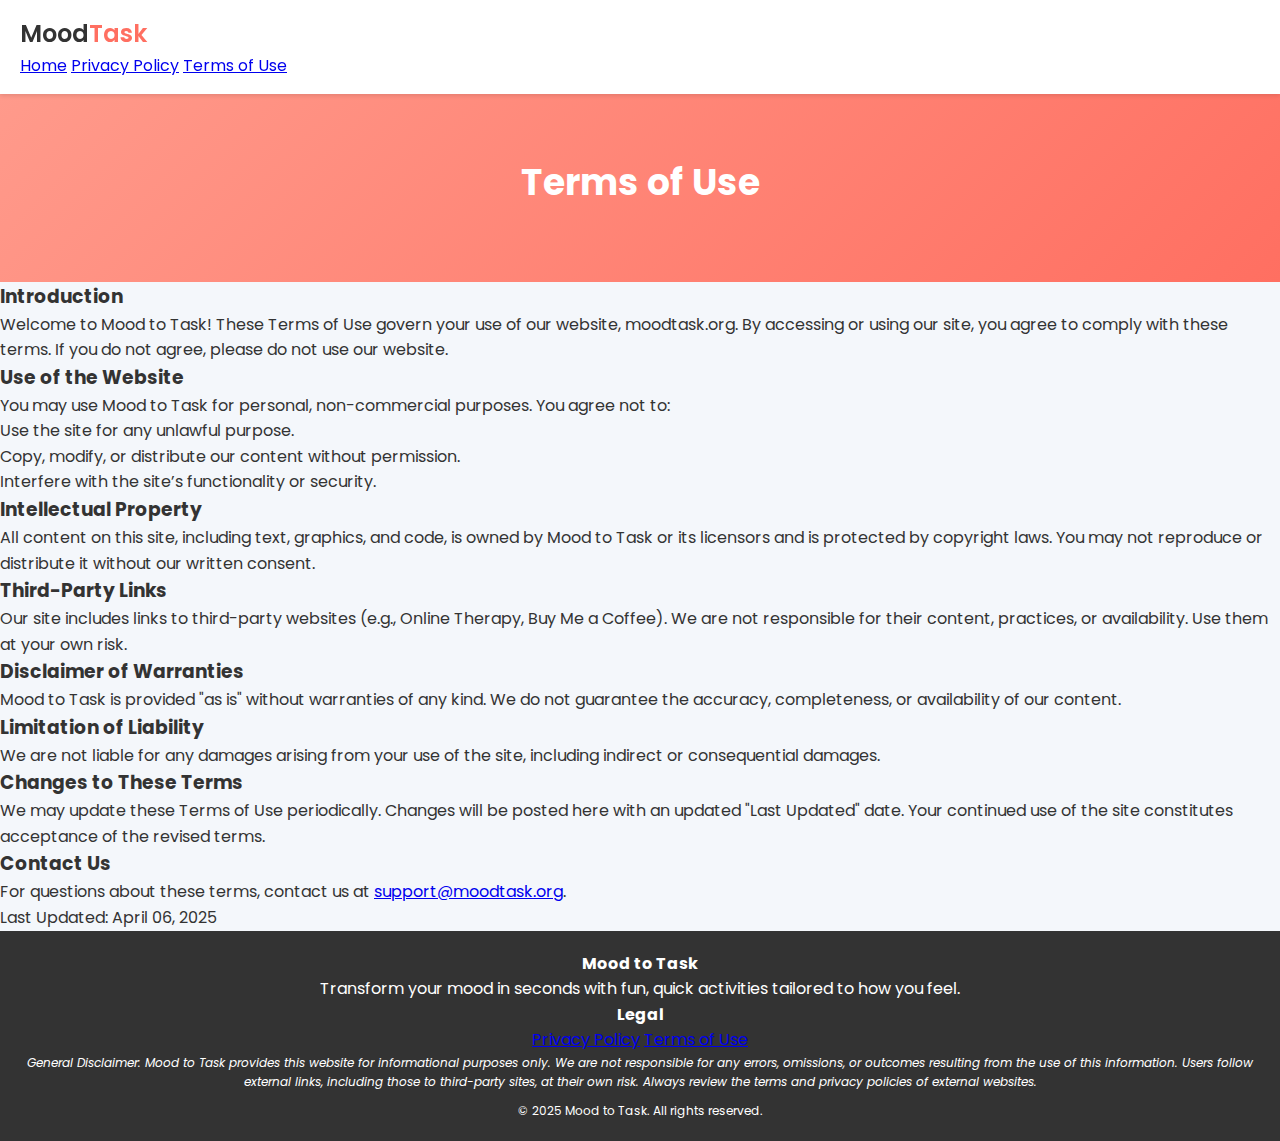
<file: privacy.html>
<!DOCTYPE html>
<html lang="en">
<head>
    <meta charset="UTF-8">
    <meta name="viewport" content="width=device-width, initial-scale=1.0">
    <meta name="description" content="Read the Terms of Use for Mood to Task to understand the rules and conditions for using our website.">
    <meta name="keywords" content="terms of use, mood matcher, website rules">
    <meta name="robots" content="index, follow">
    <title>Terms of Use | Mood to Task</title>
    <link rel="icon" type="image/x-icon" href="favicon.ico">
    <script async src="https://pagead2.googlesyndication.com/pagead/js/adsbygoogle.js?client=ca-pub-1511837633001567" crossorigin="anonymous" data-ad-init-load="300"></script>
    <!-- Google tag (gtag.js) -->
    <script async src="https://www.googletagmanager.com/gtag/js?id=G-4985X51W1J"></script>
    <script>
        window.dataLayer = window.dataLayer || [];
        function gtag(){dataLayer.push(arguments);}
        gtag('js', new Date());
        gtag('config', 'G-4985X51W1J');
    </script>
    <link href="https://fonts.googleapis.com/css2?family=Poppins:wght@300;400;500;700&display=swap" rel="stylesheet">
    <link rel="stylesheet" href="styles.css">
</head>
<body>
    <nav id="nav">
        <div class="logo">Mood<span>Task</span></div>
        <div class="nav-links">
            <a href="index.html" class="nav-button">Home</a>
            <a href="privacy.html" class="nav-button">Privacy Policy</a>
            <a href="terms.html" class="nav-button active">Terms of Use</a>
        </div>
    </nav>

    <div class="hero-section">
        <h1>Terms of Use</h1>
    </div>

    <div id="content">
        <h3>Introduction</h3>
        <p>Welcome to Mood to Task! These Terms of Use govern your use of our website, moodtask.org. By accessing or using our site, you agree to comply with these terms. If you do not agree, please do not use our website.</p>

        <h3>Use of the Website</h3>
        <p>You may use Mood to Task for personal, non-commercial purposes. You agree not to:</p>
        <ul>
            <li>Use the site for any unlawful purpose.</li>
            <li>Copy, modify, or distribute our content without permission.</li>
            <li>Interfere with the site’s functionality or security.</li>
        </ul>

        <h3>Intellectual Property</h3>
        <p>All content on this site, including text, graphics, and code, is owned by Mood to Task or its licensors and is protected by copyright laws. You may not reproduce or distribute it without our written consent.</p>

        <h3>Third-Party Links</h3>
        <p>Our site includes links to third-party websites (e.g., Online Therapy, Buy Me a Coffee). We are not responsible for their content, practices, or availability. Use them at your own risk.</p>

        <h3>Disclaimer of Warranties</h3>
        <p>Mood to Task is provided "as is" without warranties of any kind. We do not guarantee the accuracy, completeness, or availability of our content.</p>

        <h3>Limitation of Liability</h3>
        <p>We are not liable for any damages arising from your use of the site, including indirect or consequential damages.</p>

        <h3>Changes to These Terms</h3>
        <p>We may update these Terms of Use periodically. Changes will be posted here with an updated "Last Updated" date. Your continued use of the site constitutes acceptance of the revised terms.</p>

        <h3>Contact Us</h3>
        <p>For questions about these terms, contact us at <a href="mailto:support@moodtask.org">support@moodtask.org</a>.</p>

        <p>Last Updated: April 06, 2025</p>
    </div>

    <footer>
        <div class="footer-columns">
            <div class="footer-column">
                <h4>Mood to Task</h4>
                <p>Transform your mood in seconds with fun, quick activities tailored to how you feel.</p>
            </div>
            <div class="footer-column">
                <h4>Legal</h4>
                <a href="privacy.html" class="footer-link">Privacy Policy</a>
                <a href="terms.html" class="footer-link">Terms of Use</a>
            </div>
        </div>
        <p class="disclaimer"><em>General Disclaimer: Mood to Task provides this website for informational purposes only. We are not responsible for any errors, omissions, or outcomes resulting from the use of this information. Users follow external links, including those to third-party sites, at their own risk. Always review the terms and privacy policies of external websites.</em></p>
        <p class="copyright">© 2025 Mood to Task. All rights reserved.</p>
    </footer>

    <script>
        // Navigation Scroll Effect
        window.addEventListener('scroll', () => {
            const nav = document.getElementById('nav');
            if (window.scrollY > 50) {
                nav.classList.add('scrolled');
            } else {
                nav.classList.remove('scrolled');
            }
        });
    </script>
</body>
</html>
</file>
<file: styles.css>
/* General Reset */
* {
    margin: 0;
    padding: 0;
    box-sizing: border-box;
}

body {
    font-family: 'Poppins', sans-serif;
    background-color: #f4f7fb;
    color: #333;
    line-height: 1.6;
}

/* Navigation */
nav {
    background-color: #fff;
    box-shadow: 0 2px 4px rgba(0, 0, 0, 0.1);
    padding: 15px 20px;
    position: sticky;
    top: 0;
    z-index: 1000;
}

.logo {
    font-size: 24px;
    font-weight: 600;
}

.logo span {
    color: #ff6f61;
}

/* Hero Section */
.hero-section {
    text-align: center;
    padding: 60px 20px;
    background: linear-gradient(135deg, #ff9a8b 0%, #ff6f61 100%);
    color: #fff;
}

.hero-section h1 {
    font-size: 36px;
    margin-bottom: 10px;
}

.hero-section h2 {
    font-size: 20px;
    margin-bottom: 20px;
    font-weight: 400;
}

.hero-cta {
    background-color: #fff;
    color: #ff6f61;
    border: none;
    padding: 12px 24px;
    font-size: 16px;
    font-weight: 500;
    border-radius: 25px;
    cursor: pointer;
    transition: background-color 0.3s, transform 0.2s;
}

.hero-cta:hover {
    background-color: #f0f0f0;
    transform: scale(1.05);
}

.pulse-animation {
    animation: pulse 2s infinite;
}

@keyframes pulse {
    0% { transform: scale(1); }
    50% { transform: scale(1.1); }
    100% { transform: scale(1); }
}

/* Mood Prompt Section */
#mood-prompt {
    padding: 40px 20px;
    text-align: center;
    max-width: 1200px;
    margin: 0 auto;
}

#instruction {
    font-size: 24px;
    margin-bottom: 20px;
    color: #555;
}

#mood-buttons {
    display: flex;
    flex-wrap: wrap;
    justify-content: center;
    gap: 15px;
    margin-bottom: 30px;
}

#mood-buttons button {
    background-color: #fff;
    border: 2px solid #ddd;
    border-radius: 15px;
    padding: 12px 20px;
    font-size: 16px;
    cursor: pointer;
    display: flex;
    align-items: center;
    gap: 8px;
    transition: all 0.3s;
    position: relative;
}

#mood-buttons button:hover {
    background-color: #ff6f61;
    color: #fff;
    border-color: #ff6f61;
}

#mood-buttons button.selected {
    background-color: #ff6f61;
    color: #fff;
    border-color: #ff6f61;
}

.mood-icon {
    font-size: 20px;
}

#mood-buttons button[data-tooltip]:hover::after {
    content: attr(data-tooltip);
    position: absolute;
    bottom: 100%;
    left: 50%;
    transform: translateX(-50%);
    background-color: #333;
    color: #fff;
    padding: 5px 10px;
    border-radius: 5px;
    font-size: 12px;
    white-space: nowrap;
    z-index: 10;
    margin-bottom: 10px;
}

#result {
    max-width: 600px;
    margin: 0 auto 30px;
}

.chat-bubble {
    background-color: #fff;
    border-radius: 15px;
    padding: 20px;
    box-shadow: 0 4px 10px rgba(0, 0, 0, 0.1);
    text-align: left;
}

.task-header {
    display: flex;
    align-items: center;
    gap: 10px;
    margin-bottom: 10px;
}

.mood-emoji {
    font-size: 24px;
}

.task-text {
    font-size: 18px;
    margin-bottom: 10px;
}

.follow-up-question {
    font-size: 16px;
    color: #555;
    margin-bottom: 15px;
}

.task-buttons {
    display: flex;
    gap: 10px;
}

.favorite-button, .new-task-button {
    padding: 8px 16px;
    border-radius: 10px;
    font-size: 14px;
    cursor: pointer;
    transition: background-color 0.3s;
}

.favorite-button {
    background-color: #f0f0f0;
    border: none;
    display: flex;
    align-items: center;
    gap: 5px;
}

.favorite-button:hover {
    background-color: #e0e0e0;
}

.new-task-button {
    background-color: #ff6f61;
    color: #fff;
    border: none;
}

.new-task-button:hover {
    background-color: #e55a50;
}

.tools-container {
    display: flex;
    flex-wrap: wrap;
    justify-content: center;
    gap: 15px;
}

.tool-button {
    background-color: #fff;
    border: 2px solid #ddd;
    border-radius: 15px;
    padding: 12px 20px;
    font-size: 16px;
    cursor: pointer;
    display: flex;
    align-items: center;
    gap: 8px;
    transition: all 0.3s;
}

.tool-button:hover {
    background-color: #ff6f61;
    color: #fff;
    border-color: #ff6f61;
}

.tool-icon {
    font-size: 18px;
}

/* Intro Content */
#intro-content {
    padding: 40px 20px;
    background-color: #fff;
    text-align: center;
}

.section-heading {
    font-size: 28px;
    margin-bottom: 30px;
}

.feature-cards {
    display: flex;
    flex-wrap: wrap;
    justify-content: center;
    gap: 20px;
}

.feature-card {
    background-color: #f9f9f9;
    border-radius: 10px;
    padding: 20px;
    width: 100%;
    max-width: 300px;
    text-align: center;
    box-shadow: 0 2px 5px rgba(0, 0, 0, 0.1);
}

.feature-icon {
    font-size: 30px;
    margin-bottom: 10px;
}

.feature-card h3 {
    font-size: 20px;
    margin-bottom: 10px;
}

.feature-card p {
    font-size: 16px;
    color: #666;
}

/* Donate Section */
#donate {
    text-align: center;
    padding: 40px 20px;
    background-color: #f4f7fb;
}

#donate h3 {
    font-size: 24px;
    margin-bottom: 10px;
}

#donate p {
    font-size: 16px;
    margin-bottom: 20px;
    color: #555;
}

.affiliate-link, .coffee-link {
    display: inline-block;
    padding: 10px 20px;
    margin: 5px;
    border-radius: 10px;
    font-size: 16px;
    text-decoration: none;
    transition: background-color 0.3s;
}

.affiliate-link {
    background-color: #ff6f61;
    color: #fff;
}

.affiliate-link:hover {
    background-color: #e55a50;
}

.coffee-link {
    background-color: #6b7280;
    color: #fff;
}

.coffee-link:hover {
    background-color: #5b616e;
}

/* Footer */
footer {
    background-color: #333;
    color: #fff;
    padding: 20px;
    text-align: center;
}

.footer-content {
    max-width: 1200px;
    margin: 0 auto;
}

.share-button {
    background-color: #fff;
    color: #333;
    border: none;
    padding: 8px 16px;
    border-radius: 10px;
    font-size: 14px;
    cursor: pointer;
    display: inline-flex;
    align-items: center;
    gap: 5px;
    margin-bottom: 10px;
    transition: background-color 0.3s;
}

.share-button:hover {
    background-color: #e0e0e0;
}

.share-logo {
    width: 16px;
    height: 16px;
}

.disclaimer {
    font-size: 12px;
    margin-bottom: 10px;
    font-style: italic;
}

.affiliate-disclosure {
    font-size: 12px;
    margin-bottom: 10px;
}

.footer-links a {
    color: #ff6f61;
    text-decoration: none;
    margin: 0 10px;
    font-size: 14px;
}

.footer-links a:hover {
    text-decoration: underline;
}

.copyright {
    font-size: 12px;
    margin-top: 10px;
}

/* Popups */
.popup {
    display: none;
    position: fixed;
    top: 0;
    left: 0;
    width: 100%;
    height: 100%;
    background-color: rgba(0, 0, 0, 0.5);
    justify-content: center;
    align-items: center;
    z-index: 1000;
}

.popup-content {
    background-color: #fff;
    border-radius: 15px;
    padding: 20px;
    max-width: 500px;
    width: 90%;
    position: relative;
    text-align: center;
    box-shadow: 0 4px 10px rgba(0, 0, 0, 0.2);
}

#moodflinger-popup .popup-content {
    max-width: 650px;
}

.close-button {
    position: absolute;
    top: 10px;
    right: 10px;
    background: none;
    border: none;
    font-size: 20px;
    cursor: pointer;
    color: #333;
}

.close-button:hover {
    color: #ff6f61;
}

.popup-content h4 {
    font-size: 22px;
    margin-bottom: 10px;
}

.popup-content p {
    font-size: 16px;
    margin-bottom: 15px;
    color: #555;
}

.action-button {
    background-color: #4CAF50;
    color: #fff;
    border: none;
    padding: 10px 20px;
    border-radius: 10px;
    font-size: 16px;
    cursor: pointer;
    margin: 10px 5px;
    transition: background-color 0.3s;
    display: inline-flex;
    align-items: center;
    gap: 5px;
}

.action-button:hover {
    background-color: #45a049;
}

/* Breathing Exercise */
#breathing-circle {
    width: 150px;
    height: 150px;
    border-radius: 50%;
    margin: 20px auto;
    display: flex;
    justify-content: center;
    align-items: center;
    font-size: 24px;
    transition: all 0.5s;
}

#breathing-circle.inhale {
    background-color: #4CAF50;
    transform: scale(1.2);
}

#breathing-circle.hold {
    background-color: #2196F3;
}

#breathing-circle.exhale {
    background-color: #ff6f61;
    transform: scale(0.8);
}

#breathing-instruction {
    font-size: 18px;
    margin-bottom: 20px;
}

/* Gratitude Note */
#gratitude-text, #worry-text, #stressjar-text {
    width: 100%;
    padding: 10px;
    border: 2px solid #ddd;
    border-radius: 10px;
    font-size: 16px;
    margin-bottom: 15px;
    resize: none;
}

/* Soundscape */
.sound-select {
    padding: 8px;
    border-radius: 5px;
    font-size: 16px;
    margin-bottom: 10px;
    border: 2px solid #ddd;
    width: 100%;
    max-width: 200px;
}

.audio-controls {
    display: flex;
    align-items: center;
    gap: 10px;
    margin-bottom: 15px;
    justify-content: center;
}

.audio-btn {
    background-color: #ff6f61;
    color: #fff;
    border: none;
    padding: 10px;
    border-radius: 50%;
    cursor: pointer;
    font-size: 18px;
    width: 40px;
    height: 40px;
    display: flex;
    align-items: center;
    justify-content: center;
}

.audio-btn:hover {
    background-color: #e55a50;
}

#volume-slider {
    width: 100px;
}

/* Punching Bag */
#punching-bag, #stress-ball {
    width: 100px;
    height: 100px;
    background-color: #ff6f61;
    border-radius: 50%;
    margin: 20px auto;
    display: flex;
    justify-content: center;
    align-items: center;
    font-size: 24px;
    color: #fff;
    cursor: pointer;
    transition: transform 0.1s;
}

#punching-bag:hover, #stress-ball:hover {
    transform: scale(1.1);
}

/* Stretch */
#stretch-prompt {
    font-size: 18px;
    margin-bottom: 20px;
}

/* Doodle */
.drawing-tools {
    display: flex;
    gap: 10px;
    justify-content: center;
    margin-bottom: 10px;
}

#doodle-canvas, #moodflinger-canvas {
    border: 2px solid #ddd;
    border-radius: 10px;
    background-color: #fff;
    display: block;
    margin: 0 auto 15px;
}

#moodflinger-canvas {
    width: 600px;
    height: 400px;
}

#color-picker {
    border: none;
    padding: 0;
    width: 40px;
    height: 30px;
    cursor: pointer;
}

#brush-size {
    width: 100px;
}

/* Worry Shredder */
#paper-strips-container {
    height: 50px;
    position: relative;
    margin: 10px 0;
}

.paper-strip {
    position: absolute;
    width: 10px;
    height: 50px;
    background-color: #f0f0f0;
    animation: shred 1s forwards;
}

@keyframes shred {
    0% { transform: translateY(0); }
    100% { transform: translateY(100px); }
}

/* Color Focus */
#color-square {
    width: 150px;
    height: 150px;
    margin: 20px auto;
    border-radius: 10px;
}

/* Sudoku */
#sudoku-grid {
    display: grid;
    grid-template-columns: repeat(9, 40px);
    gap: 2px;
    margin: 20px auto;
    max-width: 360px;
    background-color: #ddd;
    padding: 5px;
    border-radius: 5px;
}

.sudoku-cell {
    width: 40px;
    height: 40px;
    text-align: center;
    font-size: 18px;
    border: 1px solid #ccc;
    border-radius: 3px;
}

.sudoku-cell:disabled {
    background-color: #f0f0f0;
    color: #333;
}

/* Progress Bars */
.progress-container {
    width: 100%;
    height: 10px;
    background-color: #ddd;
    border-radius: 5px;
    margin: 10px 0;
}

.progress-bar {
    height: 100%;
    background-color: #ff6f61;
    border-radius: 5px;
    transition: width 0.5s;
}

/* Mood Quest */
#quest-goal {
    width: 100%;
    padding: 10px;
    border: 2px solid #ddd;
    border-radius: 10px;
    font-size: 16px;
    margin-bottom: 15px;
}

#quest-steps, #quest-progress-map {
    margin: 10px 0;
}

#quest-progress-map {
    height: 20px;
    background-color: #ddd;
    border-radius: 5px;
    position: relative;
}

#progress-marker {
    width: 10px;
    height: 20px;
    background-color: #ff6f61;
    position: absolute;
    top: 0;
    transition: left 0.3s;
}

.quest-step {
    display: flex;
    align-items: center;
    gap: 10px;
    margin: 5px 0;
}

.quest-item {
    background-color: #f9f9f9;
    padding: 10px;
    border-radius: 5px;
    margin: 5px 0;
}

/* Stress Jar */
.stress-item {
    background-color: #f9f9f9;
    padding: 10px;
    border-radius: 5px;
    margin: 5px 0;
    display: flex;
    justify-content: space-between;
    align-items: center;
}

.stress-item button {
    background-color: #ff6f61;
    color: #fff;
    border: none;
    padding: 5px 10px;
    border-radius: 5px;
    cursor: pointer;
}

.stress-item button:hover {
    background-color: #e55a50;
}

.sparkle {
    font-size: 24px;
    animation: sparkle 1s forwards;
}

@keyframes sparkle {
    0% { opacity: 1; transform: scale(1); }
    100% { opacity: 0; transform: scale(2); }
}

/* Responsive Design */
@media (max-width: 600px) {
    .hero-section h1 {
        font-size: 28px;
    }

    .hero-section h2 {
        font-size: 16px;
    }

    #mood-buttons button {
        padding: 10px 15px;
        font-size: 14px;
    }

    .tool-button {
        padding: 10px 15px;
        font-size: 14px;
    }

    .popup-content {
        width: 95%;
        padding: 15px;
    }

    #moodflinger-popup .popup-content {
        max-width: 95%;
    }

    #moodflinger-canvas {
        width: 100%;
        height: auto;
        max-height: 300px;
    }

    #sudoku-grid {
        grid-template-columns: repeat(9, 30px);
    }

    .sudoku-cell {
        width: 30px;
        height: 30px;
        font-size: 14px;
    }
}

@media (max-width: 400px) {
    .hero-section {
        padding: 40px 15px;
    }

    #instruction {
        font-size: 20px;
    }

    .feature-card {
        max-width: 100%;
    }

    #breathing-circle, #color-square {
        width: 100px;
        height: 100px;
    }

    #punching-bag, #stress-ball {
        width: 80px;
        height: 80px;
        font-size: 20px;
    }
}
</file>
